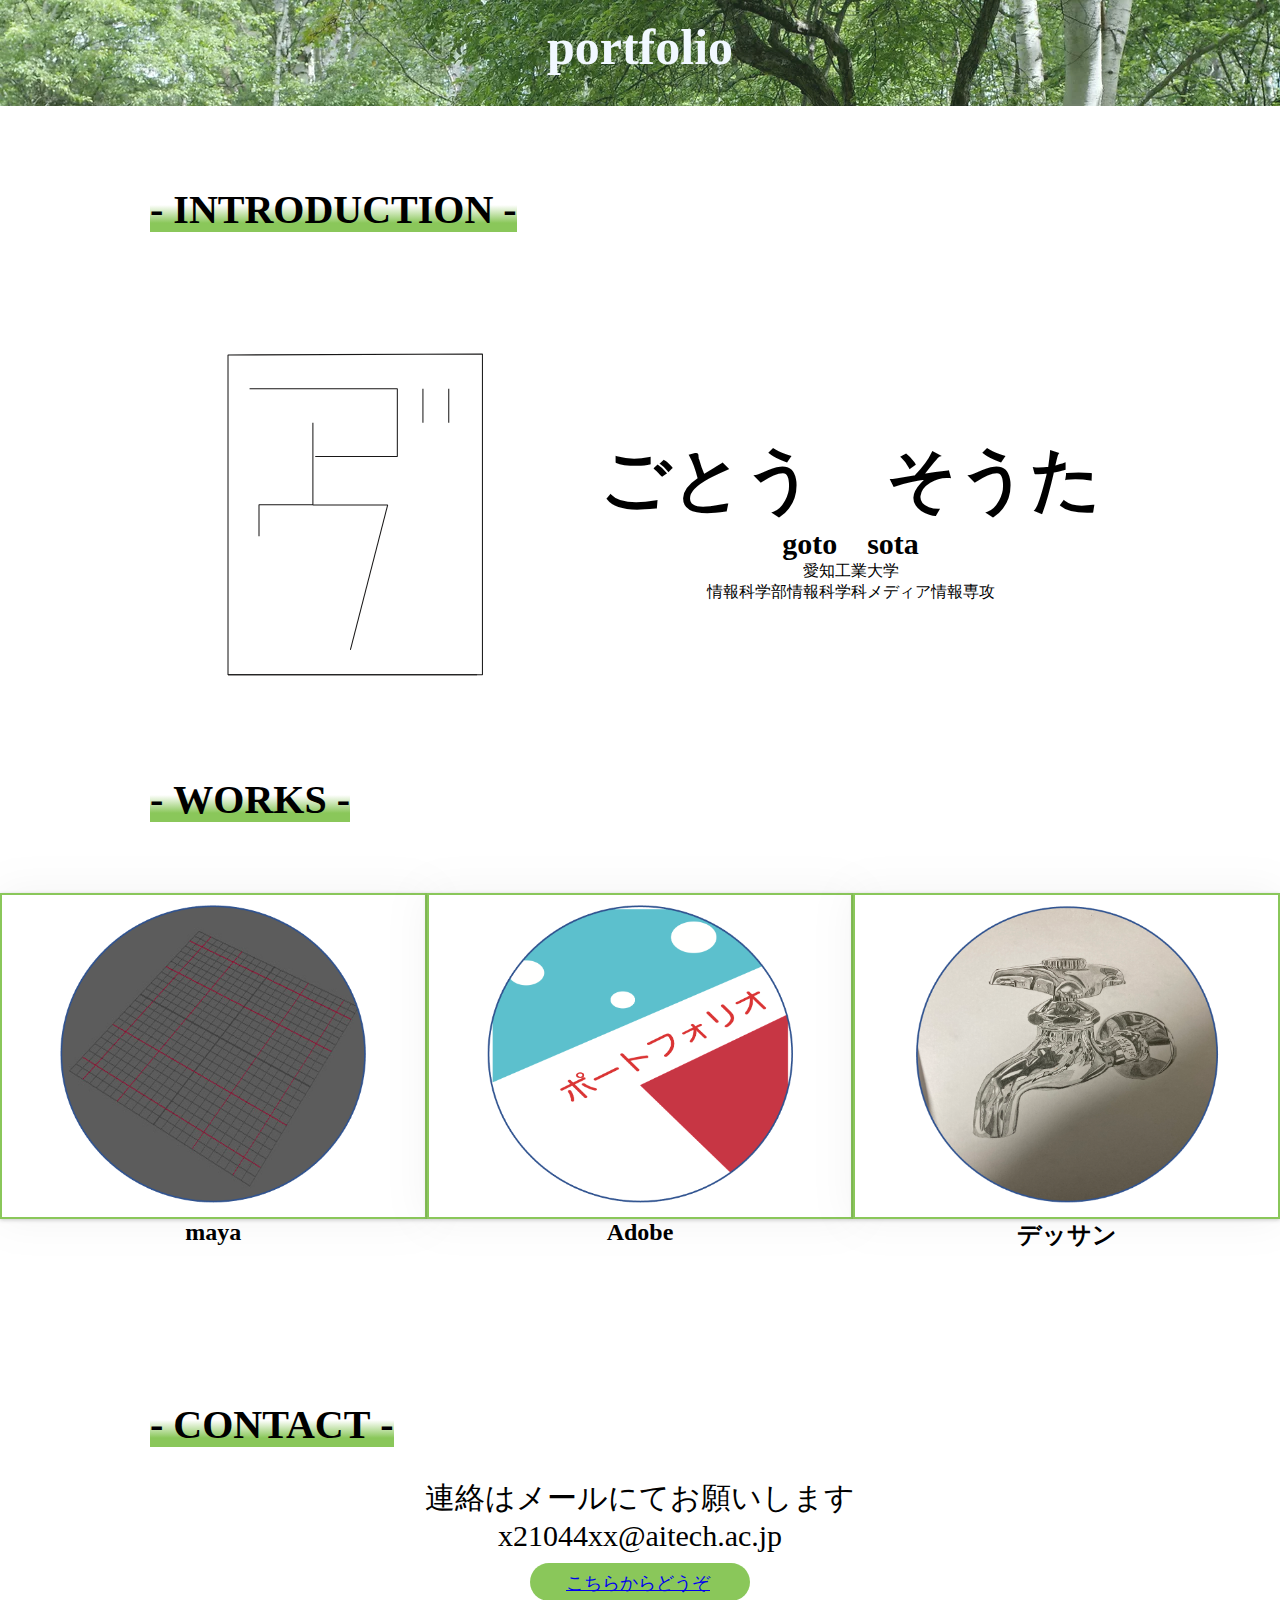
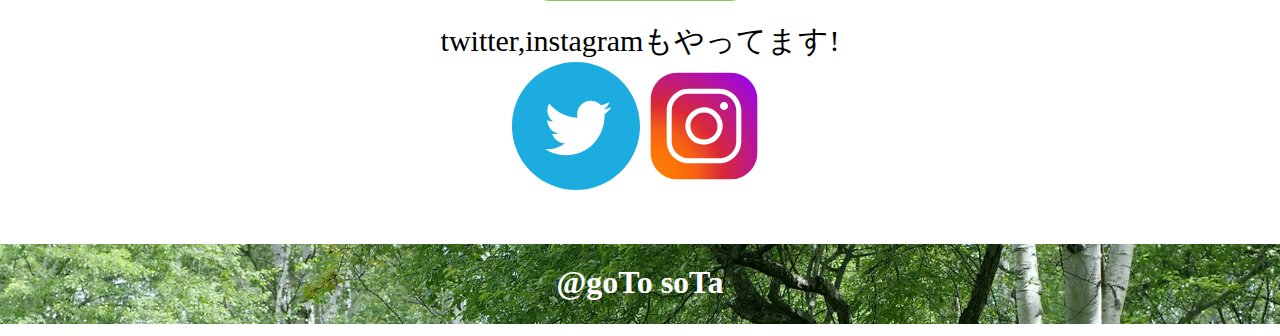
<file: index.html>
<!DOCTYPE html>
<html lang="ja">
<head>
    <meta charset="UTF-8">
    <meta http-equiv="X-UA-Compatible" content="IE=edge">
    <meta name="viewport" content="width=device-width, initial-scale=1.0">
    <title>portfolio</title>
    <meta name="viewport" content="width=device-width,initial-scale=1.0">
    <link rel="stylesheet" href="portfolio.css">
</head>
<body>
    <header>    
        <section class="title">
                <h1>portfolio</h1>
        </section>





        <section class="about">
            <h1><span>-&nbsp;INTRODUCTION&nbsp;-</span></h1>
            <div class="flex">
                <img src="アイコン.svg" alt="後藤颯太のアイコン">
                <div class="name">
                    <h2>ごとう&emsp;そうた</h2>
                    <h3>goto&emsp;sota</h3>
                    <p>愛知工業大学<br>情報科学部情報科学科メディア情報専攻</p>
                </div>
            </div>
        </section>



        <section class="works">
            <div class="letter">
                <h1><span>-&nbsp;WORKS&nbsp;-</span></h1>
            </div>
            <div class="list">
                <div class="fluid">
                    <a href="maya.html" class="float3" target="_blank"><img src="maya.png"></a>
                    <h2>maya</h2>
                </div>
                <div class="fluid">
                    <a href="Adobe.html" class="float3" target="_blank"><img src="イラスト.png"></a>
                    <h2>Adobe</h2>
                </div>
                <div class="fluid">
                    <a href="dessan.html" class="float3" target="_blank"><img src="デッサン.png"></a>
                    <h2>デッサン</h2>
                </div>
            </div>
        </section>



        <section class="contact">
            <h1><span>-&nbsp;CONTACT&nbsp;-</span></h1>
            <div class="sns">
                <div class="mail">
                    <p>連絡はメールにてお願いします<br>x21044xx@aitech.ac.jp</p>
                    <div class="btn2">
                        <a href="mailto:x21044xx@aitech.ac.jp" target="_blank">こちらからどうぞ</a>
                    </div>
                </div>
                <div class="ti">
                    <p>twitter,instagramもやってます!</p>
                    <div class="image">
                        <div class="twitter">
                            <a href="https://twitter.com/goTo_soTa_" target="_blank"><img src="twitter.svg"></a>
                        </div>
                        <div class="insta">
                            <a href="https://www.instagram.com/goto_sota_/" target="_blank"><img src="3721672-instagram_108066.svg"></a>
                        </div>
                    </div>
                </div>
            </div>
        </section>

        <section class="end">
            <h1>@goTo&nbsp;soTa</h1>
        </section>
            
    </header>
    
</body>
</html>
</file>
<file: portfolio.css>
@charset "UTF-8";
* {
    margin: 0;
    padding: 0;
    box-sizing: border-box;
}
*::after,*::before {
    box-sizing: inherit;
}

.title {
    background-image: url(forest.webp);
    opacity: 0.9;
    font-family: Comic Sans MS;
}
.title h1 {
    display: flex;
    justify-content: center;
    align-items: center;
    font-size: 50px;
    padding: 30px 30px 30px 30px;
    margin-top: -12px;
    color: aliceblue;
}



.about {
    position: relative;
    font-family: Comic Sans MS;
    margin-top: 80px;
}
.about h1 {
    position: relative;
    left: 150px;
    font-size: 40px;
}
.flex {
    display: flex;
    justify-content: space-around;
    margin-top: 120px;
}
.name {
    justify-content: center;
    position: relative;
    top: 80px;
    left: -80px;
    text-align: center;
}
.name h2 {
    font-size: 70px;
    position: relative;
}
.name h3 {
    font-size: 30px;
}
.about img {
    width: 20%;
    height: 10%;
    margin-left: 10%;
    color: white;
}

.works {
    margin-bottom: 150px;
}
.works h1 {
    font-size: 40px;   
}
.letter {
    display: inline-block;
    position: relative;
    left: 150px;
    top: 100px;
    margin-bottom: 300px;
    font-family: Comic Sans MS;
}

.list {
    display: flex;
    justify-content: space-around;
    text-align: center;
    margin-top: -130px;
}
.list img {
    width: 80%;
}



.conatct {
    position: relative;
    margin-top: 100px;
    border: solid;
}
.contact h1 {    
    position: relative;
    left: 150px;
    font-size: 40px;
    font-family: Comic Sans MS;
}
.mail p {
    font-size: 30px;
    padding: 30px;
    display: flex;
    justify-content: space-around;
    text-align: center;
}
.btn2 {
    text-decoration: none;
    display: flex;
    justify-content: space-between;
    align-items: center;
    text-align: center;
    margin: 0 auto;
    padding: 1em 2em;
    width: 220px;
    height: 30px;
    color: rgb(255, 255, 255);
    font-size: 18px;
    font-weight: 350;
    background-color: #8AC75A;
    border-radius: 99990vh;
    position: relative;
    top: 80px;
    padding-top: 20px;
    position: relative;
    top: -20px;
  }
    
.btn2:hover {
      text-decoration: none;
      background-color: #8AC75A;
}
.btn2 a {
    text-align: center;
}
.ti p {
    display: flex;
    justify-content: space-around;
    text-align: center;
    font-size: 30px;
}
.image {
    display: flex;
    justify-content: center;

}
.twitter {
    width: 10%;
}
.insta {
    width: 10%;
}

.fixed {
    position: fixed;
    
}
span {
    background-color: #8AC75A;
    background:linear-gradient(transparent 40%, #8AC75A 80%);
    /*linear-gradient(transparent ◯◯%, 使用する色 ◯◯%)*/
}
.end {
    margin-top: 50px;
    background-image: url(forest.webp);
    height: 80px;
    padding-top: 20px;
    color: #fff;
}
.end h1 {
    text-align: center;
    font-family: Comic Sans MS;
}


/*js*/
#wrapper {
    
      display: flex;
      justify-content: center;
      align-items: center;
      overflow: hidden;
      position: relative;
}




/*== 影が拡がって浮き上がる */

/*ボタンの形状*/
.float3{
    background: #fff;
    border: 2.5px solid #8AC75A;
    color: rgb(0, 0, 0);
    padding:10px 20px;
    display: inline-block;
    text-decoration: none;
    outline: none;
    box-shadow: 0 1px 4px rgba(0, 0, 0, 0.2), 0 0 40px rgba(128, 128, 128, 0.1) ;
    /*アニメーションの設定*/
    transition: all .3s;
}

/*hoverをしたらボックスの影が拡がり色が濃くなる*/
.float3:hover {
    box-shadow: 0 5px 10px rgba(0, 0, 0, 0.4), 0 0 50px rgba(128, 128, 128, 0.1) ;
    border-color: transparent;
}
</file>
